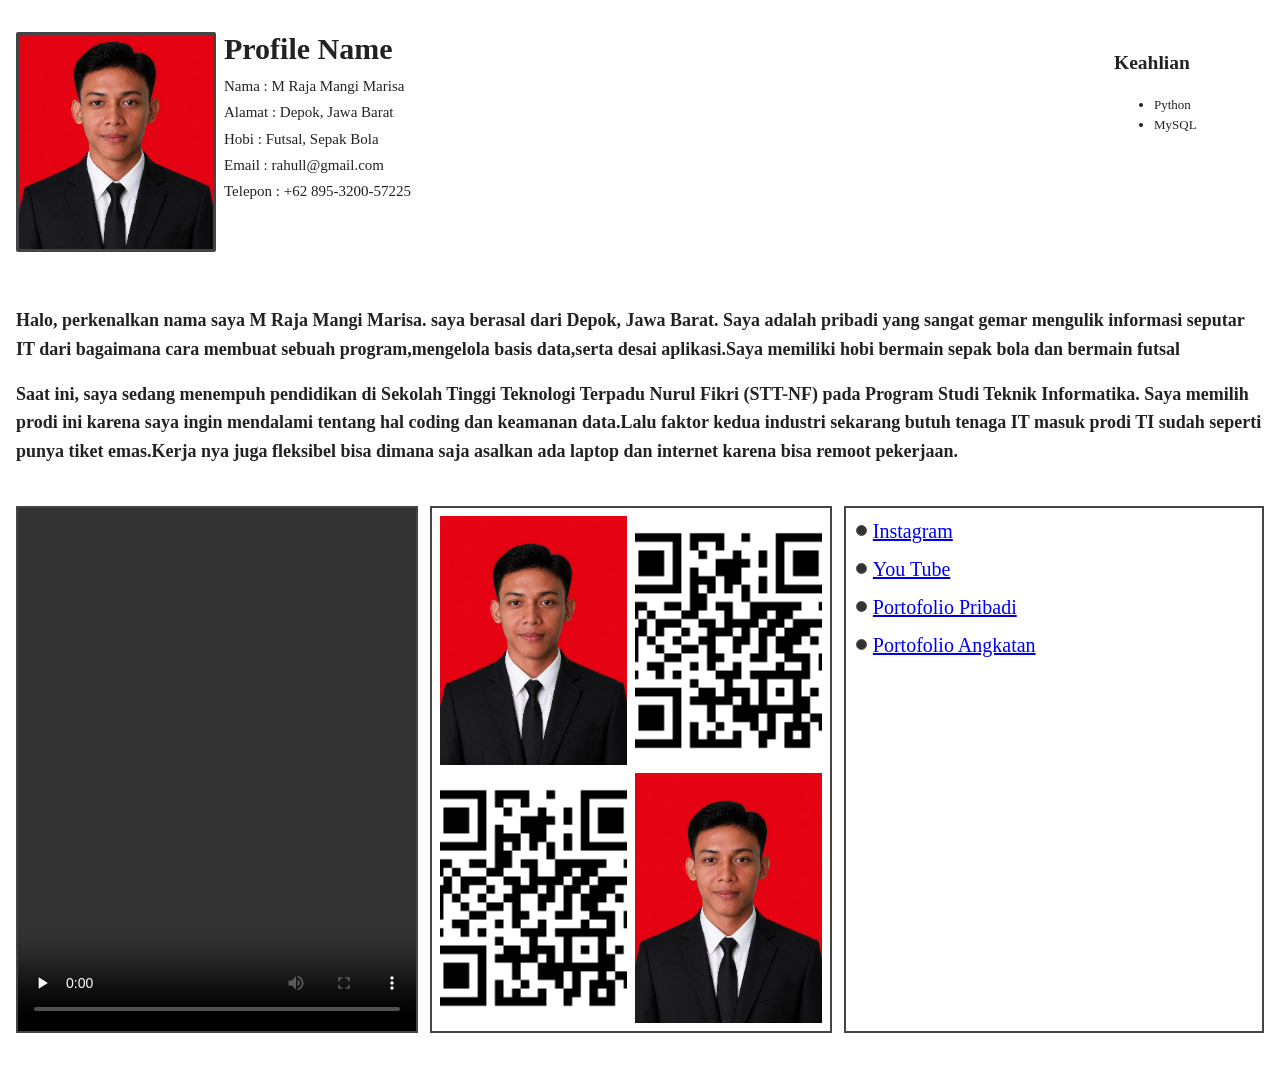
<file: praktikum3_Layout/index.html>
<!doctype html>
<html lang="en">
  <head>
    <meta charset="UTF-8" />
    <meta name="viewport" content="width=device-width, initial-scale=1.0" />
    <title>Profile</title>
    <style>
      * {
        box-sizing: border-box;
      }
      body {
        margin: 0;
        padding: 32px 16px;
        background: #fff;
        color: #222;
        font-size: 13px;
        line-height: 1.55;
      }
      .page-header {
        display: grid;
        grid-template-columns: 190px 1fr 150px;
        gap: 18px;
        align-items: start;
      }
      .photo {
        margin: 0;
        width: 200px;
        height: 220px;
        border: 3px solid #444;
        border-radius: 2px;
        overflow: hidden;
        background: #fff;
      }
      .photo img {
        display: block;
        width: 100%;
        height: 100%;
        object-fit: cover;
      }

      .identity h1 {
        margin: 0 0 8px;
        font-size: 30px;
        line-height: 1.1;
        font-weight: 700;
      }
      .identity address {
        font-style: normal;
        font-size: 15px;
        line-height: 1.75;
        margin-bottom: 8px;
      }
      .identity dl {
        display: grid;
        grid-template-columns: 62px 1fr;
        margin: 0;
        font-size: 11.5px;
        line-height: 1.75;
      }
      .identity dt {
        font-weight: 700;
      }
      .identity dd {
        margin: 0;
      }
      .categories {
        text-align: right;
        font-size: 11.5px;
        line-height: 1.5;
      }
      .categories h2 {
        margin: 0 0 4px;
        font-size: 11.5px;
        font-weight: 400;
      }
      .categories ul {
        list-style: none;
        margin: 0;
        padding: 0;
      }
      .about {
        margin: 54px 0 0;
      }
      .about p {
        margin: 0 0 16px;
        font-size: 18px;
        line-height: 1.6;
        font-weight: 700;
        text-align: left;
      }

      .media {
        display: grid;
        grid-template-columns: 1.1fr 1.1fr 1.15fr;
        gap: 12px;
        margin-top: 40px;
        align-items: stretch;
      }
      .video-box {
        margin: 0;
        border: 2px solid #444;
        background: #fff;
        display: flex;
        flex-direction: column;
        min-height: 135px;
      }
      .video-box video {
        width: 100%;
        height: 100%;
        min-height: 135px;
        display: block;
        background: #fff;
      }

      .gallery {
        border: 2px solid #444;
        padding: 8px;
        display: grid;
        grid-template-columns: 1fr 1fr;
        gap: 8px;
        align-content: center;
      }
      .gallery figure {
        margin: 0;
        aspect-ratio: 1 / 1;
        border: 2px solid #444;
        overflow: hidden;
      }
      .gallery img {
        display: block;
        width: 100%;
        height: 100%;
        object-fit: cover;
      }

      .attachments {
        margin: 0;
        border: 2px solid #444;
        padding: 0 10px 10px;
      }
      .attachments legend {
        font-size: 15px;
        font-weight: 700;
        padding: 0 4px;
      }
      .attachments ul {
        list-style: none;
        margin: 4px 0 0;
        padding: 0;
      }
      .attachments li {
        display: flex;
        align-items: center;
        gap: 6px;
        font-size: 20px;
        line-height: 1.9;
      }
      .attachments .ico {
        flex: none;
        width: 11px;
        height: 13px;
        border: 1.5px solid #555;
        border-radius: 1px;
        position: relative;
        background: #fff;
      }
      .attachments .ico.audio {
        border-radius: 50%;
        width: 11px;
        height: 11px;
        background: #333;
      }
      .attachments .ico.audio::after {
        display: none;
      }

      @media (max-width: 720px) {
        .page-header {
          grid-template-columns: 1fr;
        }
        .photo {
          width: 100%;
          max-width: 260px;
        }
        .categories {
          text-align: left;
        }
        .media {
          grid-template-columns: 1fr;
        }
        .gallery {
          max-width: 300px;
        }
      }
    </style>
  </head>
  <body>
    <div class="page">
      <header class="page-header">
        <figure class="photo">
          <img alt="Foto diri" src="assets/img/IMG-20260426-WA0002.jpg" />
        </figure>

        <section class="identity">
          <h1>Profile Name</h1>
          <address>
            Nama : M Raja Mangi Marisa<br />
            Alamat : Depok, Jawa Barat<br />
            Hobi : Futsal, Sepak Bola<br />
            Email : rahull@gmail.com<br />
            Telepon : +62 895-3200-57225
          </address>
        </section>

        <nav class="Keahlian">
          <h2><a>Keahlian</a></h2>
          <ul>
            <li>Python</li>
            <li>MySQL</li>
          </ul>
        </nav>
      </header>

      <article class="about">
        <p>
          Halo, perkenalkan nama saya M Raja Mangi Marisa. saya berasal dari
          Depok, Jawa Barat. Saya adalah pribadi yang sangat gemar mengulik
          informasi seputar IT dari bagaimana cara membuat sebuah
          program,mengelola basis data,serta desai aplikasi.Saya memiliki hobi
          bermain sepak bola dan bermain futsal
        </p>
        <p>
          Saat ini, saya sedang menempuh pendidikan di Sekolah Tinggi Teknologi
          Terpadu Nurul Fikri (STT-NF) pada Program Studi Teknik Informatika.
          Saya memilih prodi ini karena saya ingin mendalami tentang hal coding
          dan keamanan data.Lalu faktor kedua industri sekarang butuh tenaga IT
          masuk prodi TI sudah seperti punya tiket emas.Kerja nya juga fleksibel
          bisa dimana saja asalkan ada laptop dan internet karena bisa remoot
          pekerjaan.
        </p>
      </article>
      <footer class="media">
        <figure class="video-box">
          <video controls preload="none">
            <source src="assets/vid/video.mp4" type="video/mp4" />
          </video>
        </figure>

        <section class="gallery" aria-label="Koleksi foto">
          <img src="assets/img/IMG-20260426-WA0002.jpg" alt="Foto 01" />
          <img src="assets/img/kodeQR.png" alt="Foto 02" />
          <img src="assets/img/kodeQR.png" alt="Foto 03" />
          <img src="assets/img/IMG-20260426-WA0002.jpg" alt="Foto 04" />
        </section>

        <fieldset class="attachments">
          <ul>
            <li>
              <span class="ico audio"></span
              ><a href="https://www.instagram.com/rajamangi._/?hl=en"
                >Instagram</a
              >
            </li>
            <li>
              <span class="ico audio"></span
              ><a href="https://youtube.com/@marisaxxv?si=6KhFoap9twikdiG1"
                >You Tube</a
              >
            </li>
            <li>
              <span class="ico audio"></span
              ><a href="https://service-desk.javelin-apps.com/"
                >Portofolio Pribadi</a
              >
            </li>
            <li>
              <span class="ico audio"></span
              ><a href="https://projek-ti-pe-tik-care.vercel.app/"
                >Portofolio Angkatan</a
              >
            </li>
          </ul>
        </fieldset>
      </footer>
    </div>
  </body>
</html>
</file>
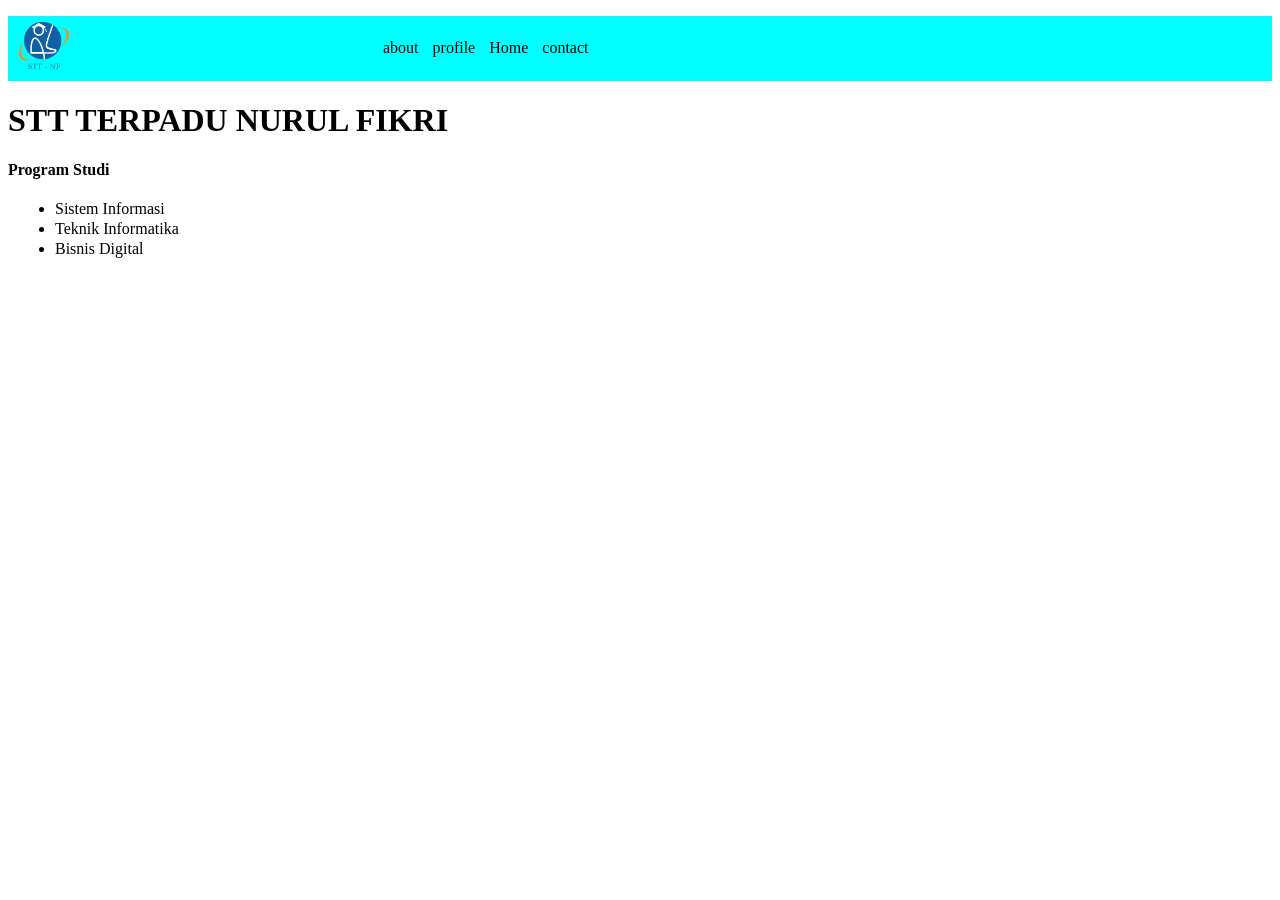
<file: praktikummandiri05/index.html>
<!DOCTYPE html>
<html lang="en">
<head>
    <meta charset="UTF-8">
    <meta name="viewport" content="width=device-width, initial-scale=1.0">
    <title>STT Terpadu Nurul Fikri</title>
    <link rel="stylesheet" href="./css/style.css">
</head>
<body>
    <header>
        <ul>
            <li><img src="./img/logo-STT-NF-1.png" alt="Logo STT Terpadu Nurul Fikri"></li>
            <li>about</li>
            <li>profile</li>
            <li>Home</li>
            <li>contact</li>
        </ul>
    </header>
    <main>
    <h1>STT TERPADU NURUL FIKRI</h1>
    <h4>Program Studi</h4>
    <ul>
        <li>Sistem Informasi</li>
        <li>Teknik Informatika</li>
        <li>Bisnis Digital</li>
    </ul>
    </main>
</body>
</html>
</file>
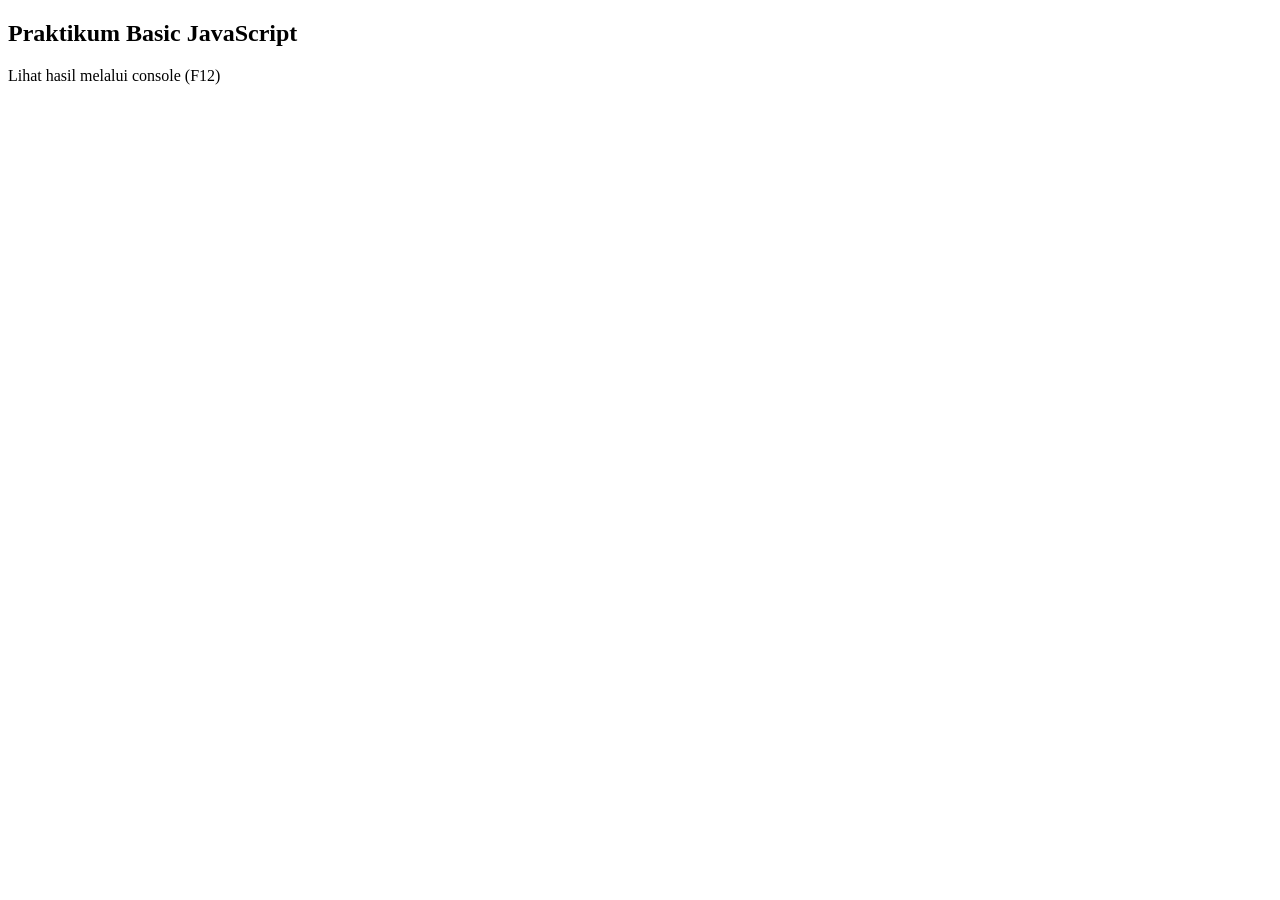
<file: praktikummandiri06/index.html>
<!doctype html>
<html lang="en">
  <head>
    <meta charset="UTF-8" />
    <meta name="viewport" content="width=device-width, initial-scale=1.0" />
    <title>Praktikum JavaScript</title>
  </head>
  <body>
    <h2>Praktikum Basic JavaScript</h2>
    <p>Lihat hasil melalui console (F12)</p>

    <script>
      const nama = "Raja";
      let umur = 18;
      let nilai = 90;
      let status = true;

      console.log(`Nama saya ${nama}`);
      console.log(`Umur saya ${umur}`);
      console.log(`Nilai saya ${nilai}`);
      console.log(`Status saya ${status}`);

      const tugas = 50;
      const uts = 50;
      const uas = 50;

      const akhir = tugas * 0.3 + uts * 0.3 + uas * 0.4;
      console.log(`Nilai akhir : ${akhir}`);
      console.log("Lulus :", akhir >= 60);

      const point = 78;
      let kategori;
      if (point >= 85) {
        kategori = "A";
      } else if (point >= 70) {
        kategori = "B";
      } else if (point >= 60) {
        kategori = "C";
      } else {
        kategori = "D";
      }

      console.log(`Nilai Akhir ${point}`);
      console.log(`Dengan Kategori ${kategori}`);

      function hitungDiskon(harga, persen) {
        return harga - (harga * persen) / 100;
      }

      for (let i = 1; i <= 3; i++) {
        const harga = i * 10000;
        const bayar = hitungDiskon(harga, 10);
        console.log(`Barang ${i} harga ${harga} Bayar ${bayar}`);
      }
    </script>
  </body>
</html>
</file>
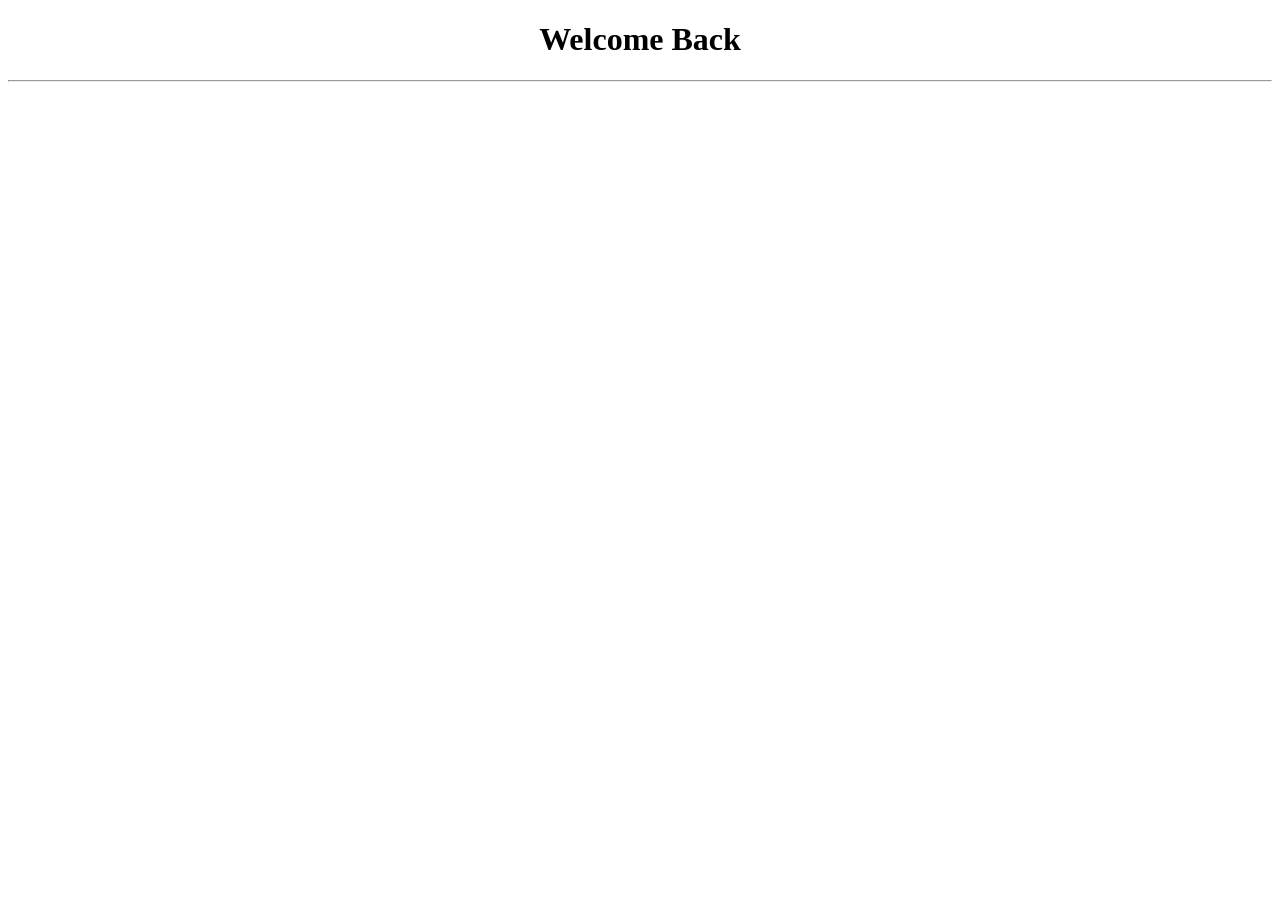
<file: home.html>
<!DOCTYPE html>
<html lang="en">
<head>
  <meta charset="UTF-8">
  <meta name="viewport" content="width=device-width, initial-scale=1.0">
  <title>Document</title>
</head>
<body>
  <h1 align="center">Welcome Back</h1>
  <hr>
</body>
</html>
</file>
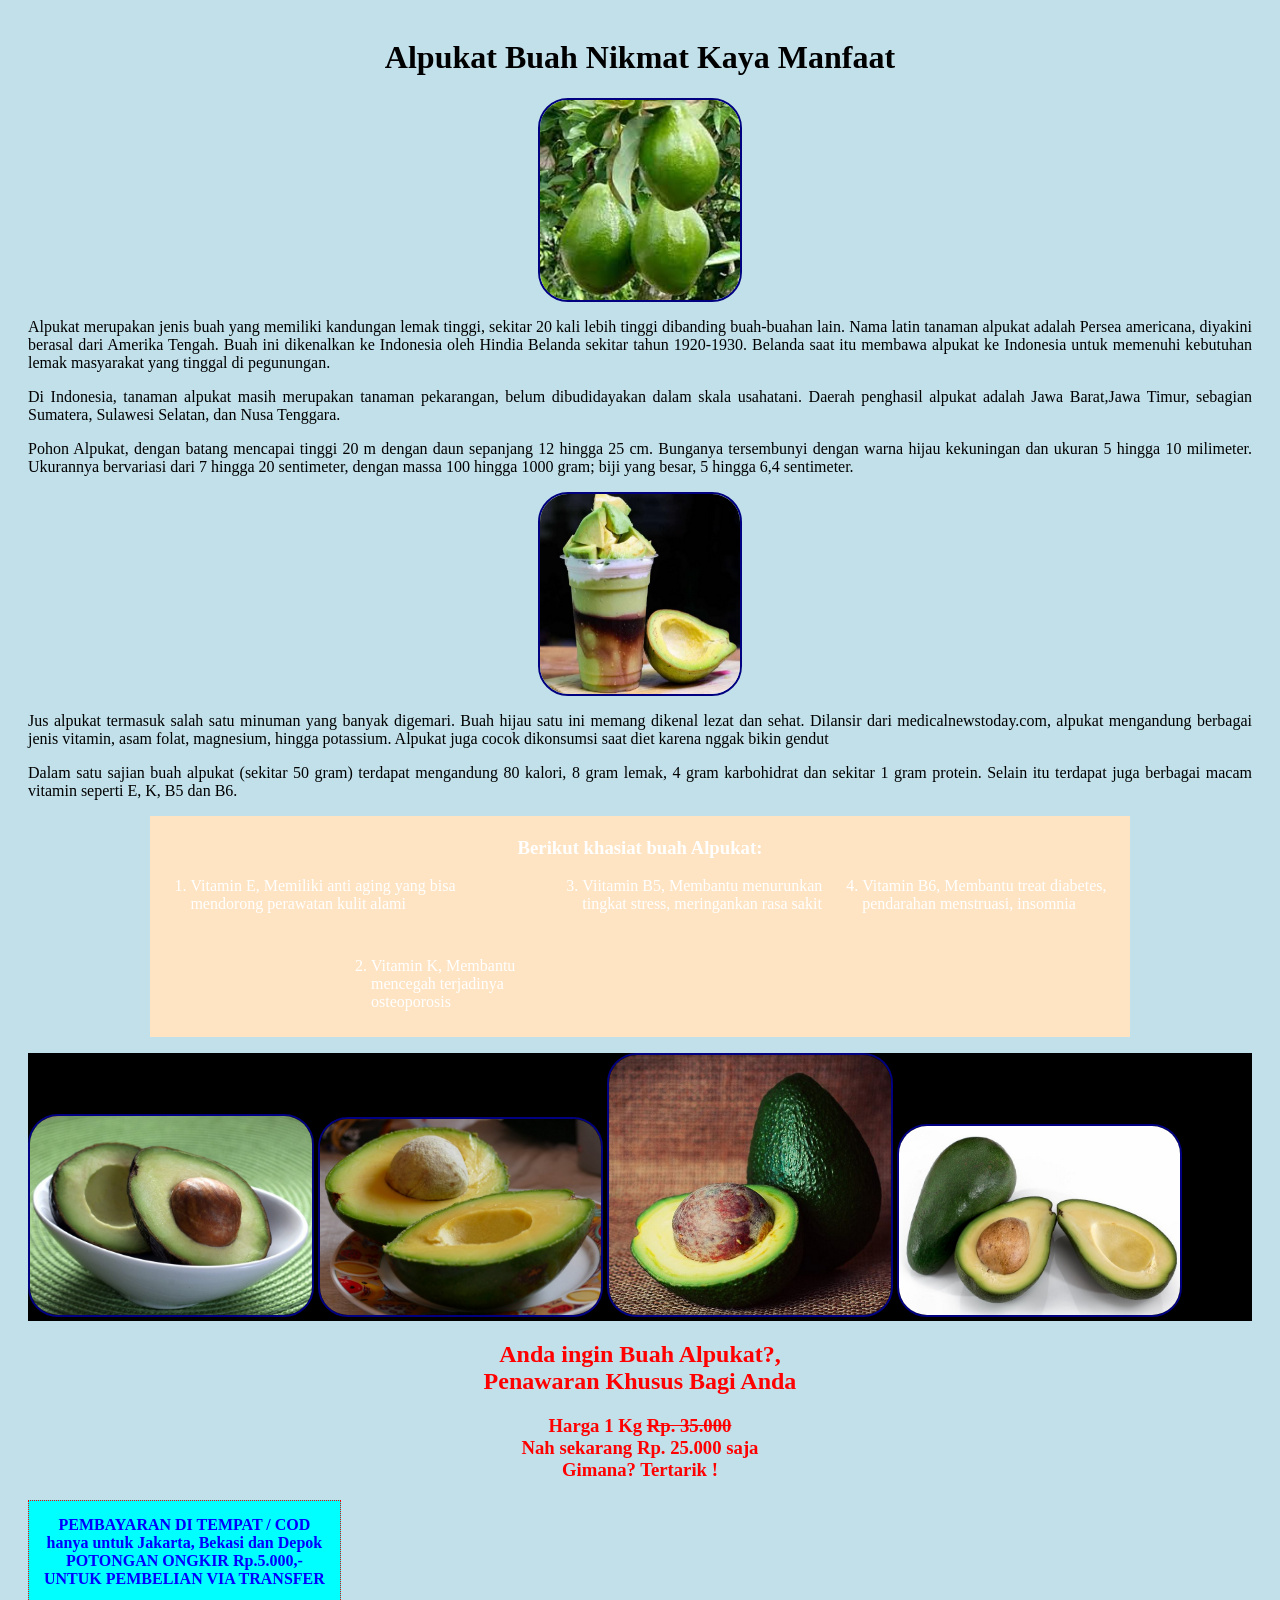
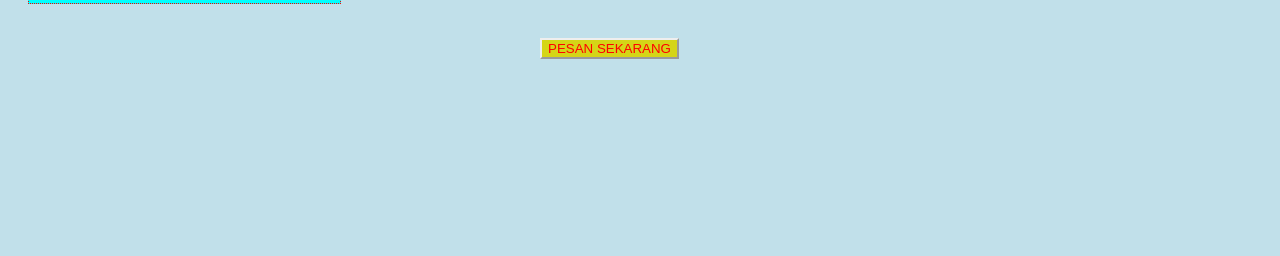
<file: praktikum-main/alpukat.html>
<!DOCTYPE html>
<html lang="ID">
    <head>
        <title>Alpukat</title>
        <meta name="description" content="khasiat alpukat">
<link rel="stylesheet" href="./style/alpukat.css">
    </head>
    <body>
        <h1>Alpukat Buah Nikmat Kaya Manfaat</h1>
        <img class="center" src="images/alpukat.jpg" alt="buah alpukat"/>
        <p>
            Alpukat merupakan jenis buah yang memiliki kandungan lemak tinggi,
            sekitar 20 kali lebih tinggi dibanding buah-buahan lain. 
            Nama latin tanaman alpukat adalah Persea americana, diyakini berasal dari Amerika Tengah.
            Buah ini dikenalkan ke Indonesia oleh Hindia Belanda sekitar tahun 1920-1930.
            Belanda saat itu membawa alpukat ke Indonesia untuk memenuhi kebutuhan lemak masyarakat yang tinggal di pegunungan.
        </p>
        <p>
            Di Indonesia, tanaman alpukat masih merupakan tanaman pekarangan, belum
dibudidayakan dalam skala usahatani. 
Daerah penghasil alpukat adalah Jawa Barat,Jawa Timur, sebagian Sumatera, Sulawesi Selatan, dan Nusa Tenggara.
        </p>
        <p>
            Pohon Alpukat, dengan batang mencapai tinggi 20 m dengan daun sepanjang 12 hingga 25 cm. 
            Bunganya tersembunyi dengan warna hijau kekuningan dan ukuran 5 hingga 10 milimeter. 
            Ukurannya bervariasi dari 7 hingga 20 sentimeter, dengan massa 100 hingga 1000 gram; biji yang besar, 5 hingga 6,4 sentimeter. 
        </p>
        <img class="center" src="images/jusalpukat.png" alt="jus alpukat"/>
        <p>
    
            Jus alpukat termasuk salah satu minuman yang banyak digemari. 
            Buah hijau satu ini memang dikenal lezat dan sehat. 
            Dilansir dari medicalnewstoday.com, alpukat mengandung berbagai jenis vitamin, asam folat, magnesium, hingga potassium.
            Alpukat juga cocok dikonsumsi saat diet karena nggak bikin gendut
        </p>
        <p>
            Dalam satu sajian buah alpukat (sekitar 50 gram) terdapat mengandung 80 kalori,
            8 gram lemak, 4 gram karbohidrat dan sekitar 1 gram protein.
            Selain itu terdapat juga berbagai macam vitamin seperti E, K, B5 dan B6.</p>
        <p>
            <div class="khasiat">
            <h3>Berikut khasiat buah Alpukat:</h3>
            <ol>
                <li class="vit1">Vitamin E, Memiliki anti aging yang bisa mendorong perawatan kulit alami</li>
                <li class="vit2">Vitamin K, Membantu mencegah terjadinya osteoporosis</li>
                <li class="vit3">Viitamin B5, Membantu menurunkan tingkat stress, meringankan rasa sakit</li>
                <li class="vit4">Vitamin B6, Membantu treat diabetes, pendarahan menstruasi, insomnia</li>
            </ol>
            </div>
        </p>


        <div class="foto">

<img src="images/alpukat_miki.png" alt="alpukat miki"/>
<img src="images/alpukat_mentega.png" alt="alpukat mentega"/>
<img src="images/alpukat_kendil.png" alt="alpukat kendil"/>
<img src="images/alpukat_aligator.png" alt="alpukat alpukat_aligator"/>

        </div>
        <div class="promo">
            <h2>Anda ingin Buah Alpukat?, <br/>Penawaran Khusus Bagi Anda </h2>
            <h3>
                Harga 1 Kg 
                <del>Rp. 35.000</del> <br/>Nah sekarang <strong>Rp. 25.000</strong> saja
                <br/>
                Gimana? Tertarik !
            </h3>
        </div>
       <div class="cod">
        <p>
            PEMBAYARAN DI TEMPAT / COD <br/>hanya untuk Jakarta, Bekasi dan Depok
            <br/>POTONGAN ONGKIR Rp.5.000,- <br/>UNTUK PEMBELIAN VIA TRANSFER 
       </div>
       <br/>
       <div class="center">
            <button id="tombol">PESAN SEKARANG</button>
       </div>
     
      
    </body>
</html>
</file>
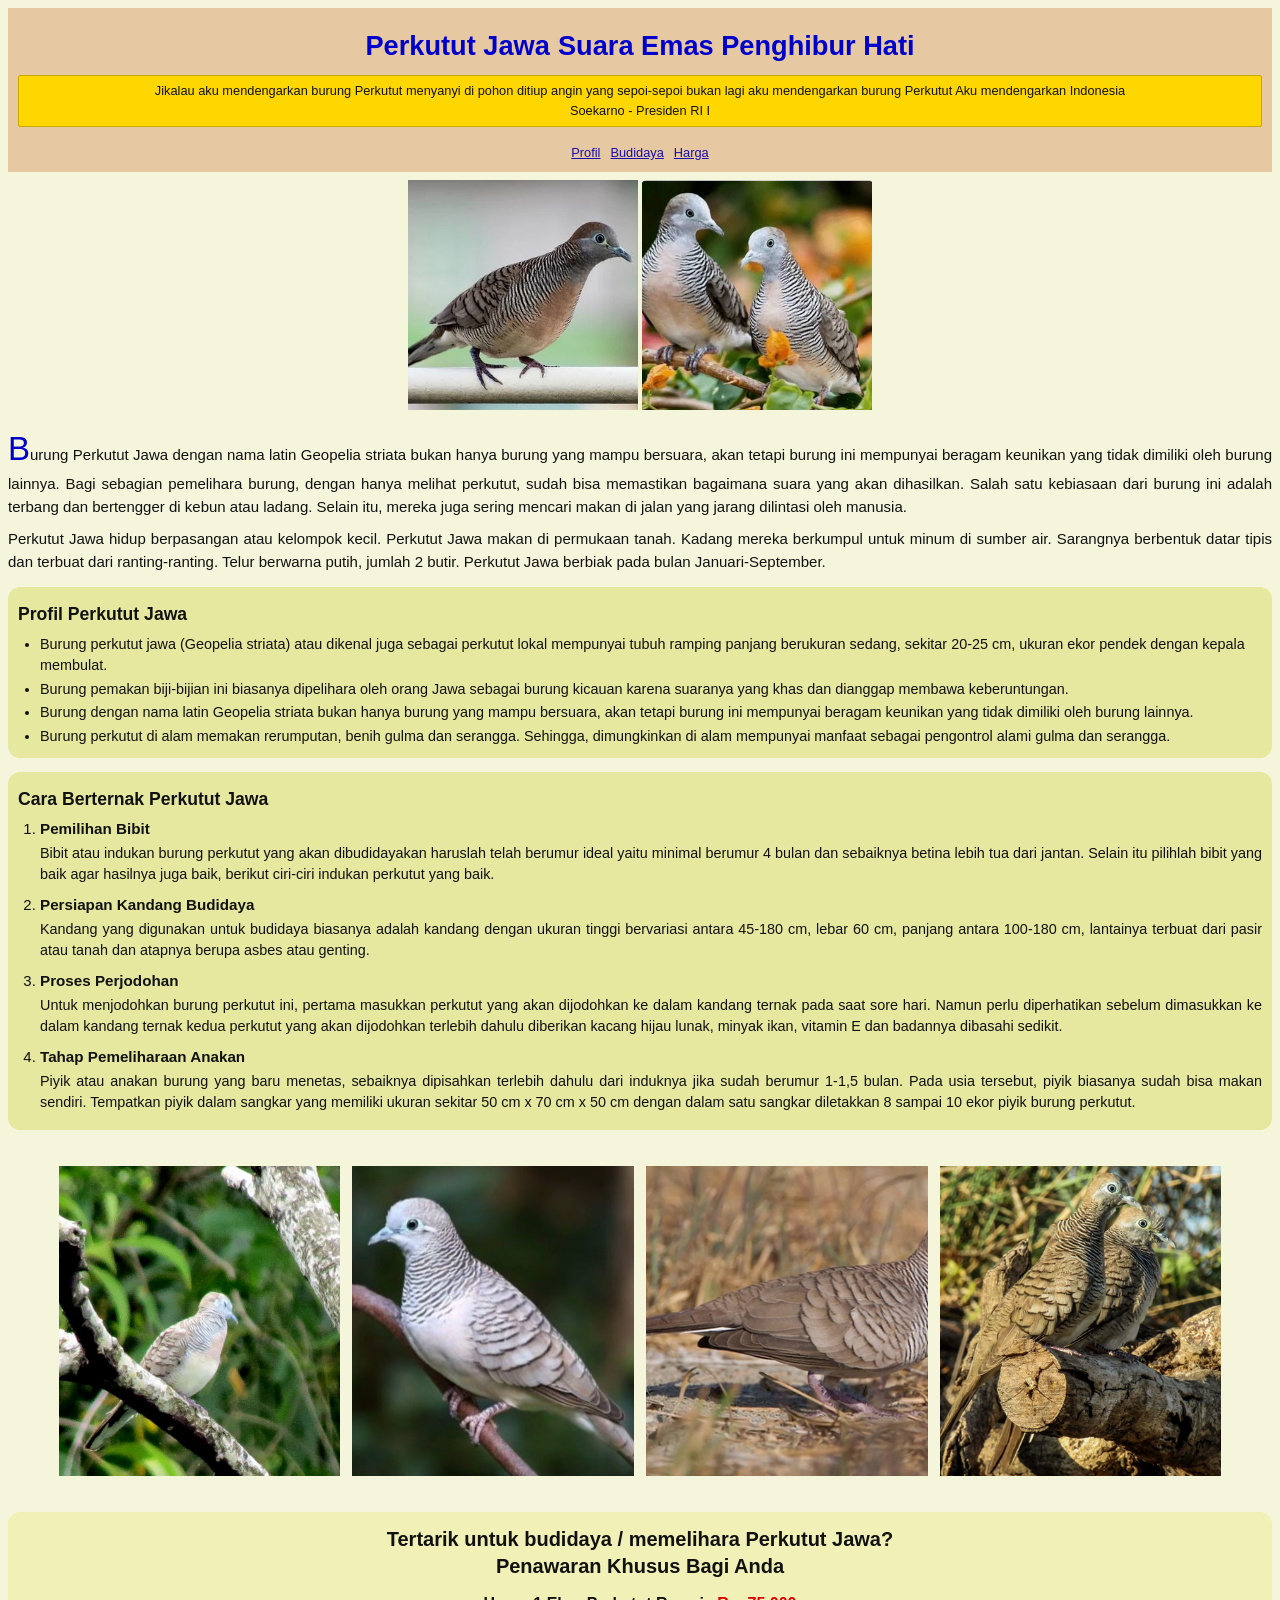
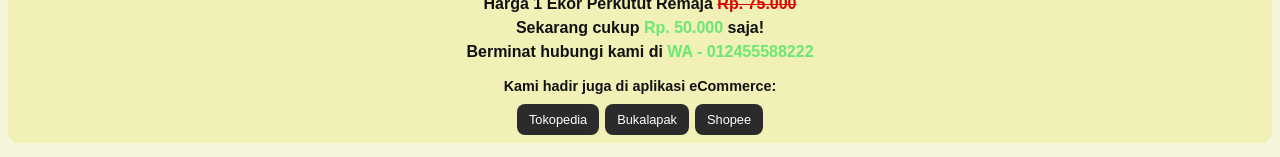
<file: praktikum-main/burung.html>
<!DOCTYPE html>
<html lang="id">
<head>
    <meta charset="UTF-8">
    <meta name="viewport" content="width=device-width, initial-scale=1.0">
    <title>Burung Perkutut Jawa</title>
    <meta name="description" content="Budidaya Perkutut Jawa">
    <link rel="stylesheet" href="./style/burung.css">
</head>
<body>

<header id="header">
    <h1>Perkutut Jawa<br><span>Suara Emas Penghibur Hati</span></h1>
    <blockquote>
        Jikalau aku mendengarkan burung Perkutut
        menyanyi di pohon ditiup angin yang sepoi-sepoi
        bukan lagi aku mendengarkan burung Perkutut
        Aku mendengarkan Indonesia <br>
        <span id="soekarno">Soekarno - Presiden RI I</span>
    </blockquote>
</header>

<nav>
    <ul>
        <li><a href="#profil">Profil</a></li>
        <li><a href="#beternak">Budidaya</a></li>
        <li><a href="#harga">Harga</a></li>
    </ul>
</nav>

<main>

    <section class="gambar">
        <img src="images/burung2.png" alt="Burung Perkutut Jawa">
        <img src="images/burung1.png" alt="Burung Suara Emas">
    </section>

    <section class="isi">
         <p>
            Burung <span class="jawa">Perkutut Jawa</span> dengan nama latin <i>Geopelia striata</i> bukan hanya burung yang mampu bersuara,
            akan tetapi burung ini mempunyai beragam keunikan yang tidak dimiliki oleh burung lainnya. Bagi sebagian pemelihara burung, dengan hanya melihat perkutut, sudah bisa memastikan bagaimana suara yang akan dihasilkan.
            Salah satu kebiasaan dari burung ini adalah terbang dan bertengger di kebun atau ladang. Selain itu, mereka juga sering mencari makan di jalan yang jarang dilintasi oleh manusia.
        </p>
        <p>
            Perkutut Jawa hidup berpasangan atau kelompok kecil. Perkutut Jawa makan di permukaan tanah. Kadang mereka berkumpul untuk minum di sumber air.
            Sarangnya berbentuk datar tipis dan terbuat dari ranting-ranting.
            Telur berwarna putih, jumlah 2 butir. Perkutut Jawa berbiak pada bulan Januari-September.
        </p>
    </section>
    <section id="profil" class="kartu">
        <h3>Profil Perkutut Jawa</h3>
        <ul>
            <li>Burung perkutut jawa (Geopelia striata) atau dikenal juga sebagai perkutut lokal mempunyai tubuh ramping panjang berukuran sedang, sekitar 20-25 cm, ukuran ekor pendek dengan kepala membulat.</li>
            <li>Burung pemakan biji-bijian ini biasanya dipelihara oleh orang Jawa sebagai burung kicauan karena suaranya yang khas dan dianggap membawa keberuntungan.</li>
            <li>Burung dengan nama latin Geopelia striata bukan hanya burung yang mampu bersuara, akan tetapi burung ini mempunyai beragam keunikan yang tidak dimiliki oleh burung lainnya.</li>
            <li>Burung perkutut di alam memakan rerumputan, benih gulma dan serangga. Sehingga, dimungkinkan di alam mempunyai manfaat sebagai pengontrol alami gulma dan serangga.</li>
        </ul>
    </section>

    <section id="beternak" class="kartu">
        <h3>Cara Berternak Perkutut Jawa</h3>
        <ol>
            <li>
                <h4>Pemilihan Bibit</h4>
                <p>Bibit atau indukan burung perkutut yang akan dibudidayakan haruslah telah berumur ideal yaitu minimal berumur 4 bulan dan sebaiknya betina lebih tua dari jantan. Selain itu pilihlah bibit yang baik agar hasilnya juga baik, berikut ciri-ciri indukan perkutut yang baik.</p>
            </li>
            <li>
                <h4>Persiapan Kandang Budidaya</h4>
                <p>Kandang yang digunakan untuk budidaya biasanya adalah kandang dengan ukuran tinggi bervariasi antara 45-180 cm, lebar 60 cm, panjang antara 100-180 cm, lantainya terbuat dari pasir atau tanah dan atapnya berupa asbes atau genting.</p>
            </li>
            <li>
                <h4>Proses Perjodohan</h4>
                <p>Untuk menjodohkan burung perkutut ini, pertama masukkan perkutut yang akan dijodohkan ke dalam kandang ternak pada saat sore hari. Namun perlu diperhatikan sebelum dimasukkan ke dalam kandang ternak kedua perkutut yang akan dijodohkan terlebih dahulu diberikan kacang hijau lunak, minyak ikan, vitamin E dan badannya dibasahi sedikit.</p>
            </li>
            <li>
                <h4>Tahap Pemeliharaan Anakan</h4>
                <p>Piyik atau anakan burung yang baru menetas, sebaiknya dipisahkan terlebih dahulu dari induknya jika sudah berumur 1-1,5 bulan. Pada usia tersebut, piyik biasanya sudah bisa makan sendiri. Tempatkan piyik dalam sangkar yang memiliki ukuran sekitar 50 cm x 70 cm x 50 cm dengan dalam satu sangkar diletakkan 8 sampai 10 ekor piyik burung perkutut.</p>
            </li>
        </ol>
    </section>

    <section class="koleksi">
        <img src="images/burung4.png" alt="Koleksi perkutut 1">
        <img src="images/burung3.png" alt="Koleksi perkutut 2">
        <img src="images/burung5.png" alt="Koleksi perkutut 3">
        <img src="images/burung6.png" alt="Koleksi perkutut 4">
    </section>

    <section id="harga" class="promo">
        <h2>Tertarik untuk budidaya / memelihara Perkutut Jawa?<br>Penawaran Khusus Bagi Anda</h2>
        <h3>
            Harga 1 Ekor Perkutut Remaja <del>Rp. 75.000</del><br>
            Sekarang cukup <strong>Rp. 50.000</strong> saja!
        </h3>
        <p class="hubungi">Berminat hubungi kami di <span id="Wa">WA - 012455588222</span></p>

        <h4>Kami hadir juga di aplikasi eCommerce:</h4>
        <ol class="toko">
            <li><a href="https://www.tokopedia.com" target="_blank" rel="noopener">Tokopedia</a></li>
            <li><a href="https://www.bukalapak.com" target="_blank" rel="noopener">Bukalapak</a></li>
            <li><a href="https://shopee.co.id" target="_blank" rel="noopener">Shopee</a></li>
        </ol>
    </section>

</main>

<footer>&copy; Perkutut Jawa &mdash; Suara Emas Penghibur Hati</footer>

</body>
</html>
</file>
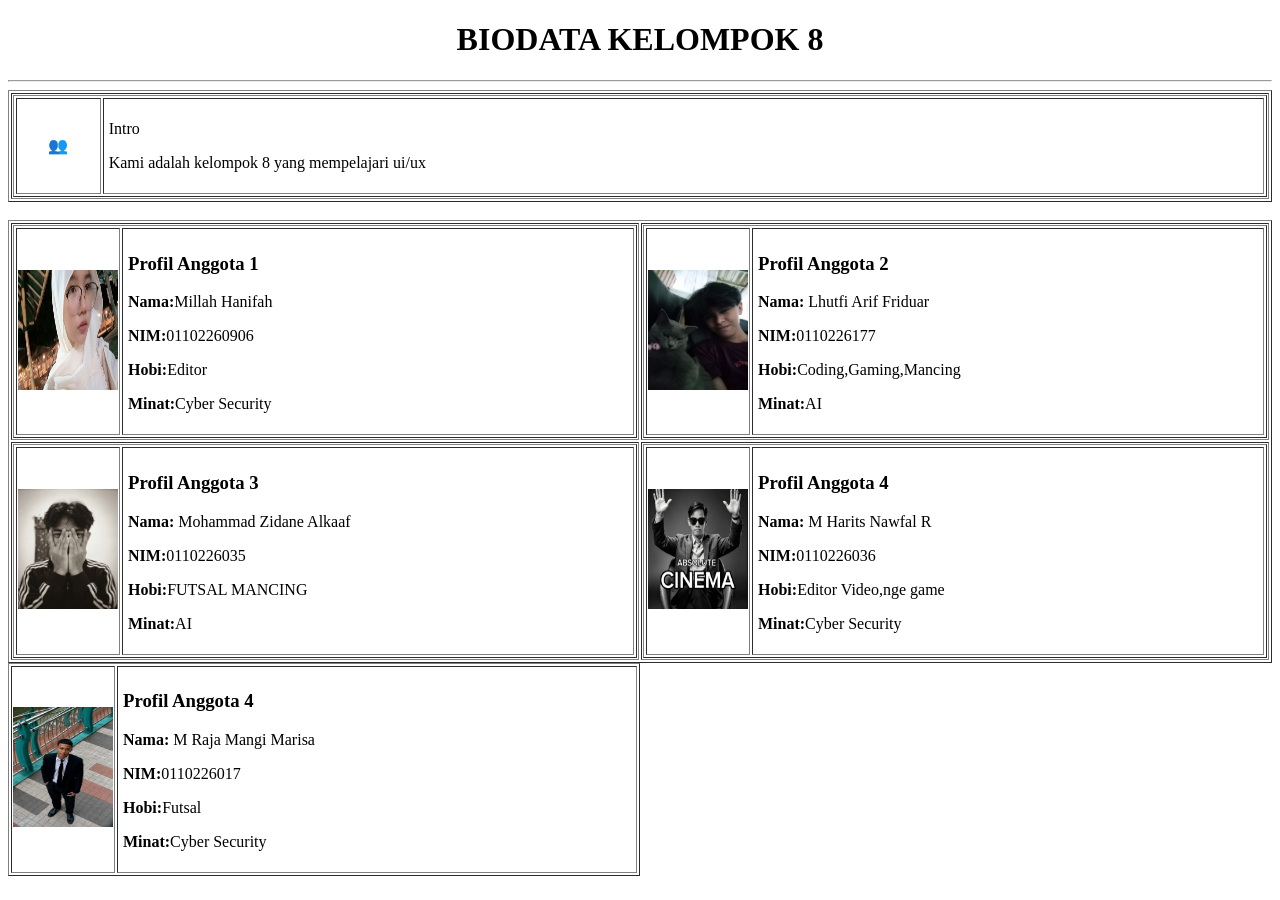
<file: praktikum1/Tugas2.html>
<!doctype html>
<html lang="id">
  <head>
    <meta charset="UTF-8" />
    <meta name="viewport" content="width=device-width, initial-scale=1.0" />
    <title>Biodata Kelompok 8</title>
  </head>
  <body>
    <h1 align="center">BIODATA KELOMPOK 8</h1>
    <hr />
    <table border="1" width="100%">
      <tr>
        <td>
          <table border="1" width="100%">
            <tr>
              <td style="text-align: center;">👥</td>
              <td style="padding: 5px;">
                <p>Intro</p>
                <p>Kami adalah kelompok 8 yang mempelajari ui/ux</p>
              </td>
            </tr>
          </table>
        </td>
      </tr>
    </table>
    <br />
    <table border="1" width="100%" align="center">
      <tr>
        <td width="50%">
          <table border="1" width="100%">
            <tr>
              <td width="100" align="center">
                <img
                  src="./assets/WhatsApp Image 2026-10-07 at 19.13.04.jpeg"
                  alt="Hani"
                  width="100"
                  height="120"
                />
              </td>
              <td style="padding: 5px;">
                <h3>Profil Anggota 1</h3>
                <p><b>Nama:</b>Millah Hanifah</p>
                <p><b>NIM:</b>01102260906</p>
                <p><b>Hobi:</b>Editor</p>
                <p><b>Minat:</b>Cyber Security</p>
              </td>
            </tr>
          </table>
        </td>

        <td width="50%">
          <table border="1" width="100%">
            <tr>
              <td width="100" align="center">
                <img
                  src="./assets/lutfi.jpg"
                  alt="Lutfi"
                  width="100"
                  height="120"
                />
              </td>
              <td style="padding: 5px;">
                <h3>Profil Anggota 2</h3>
                <p><b>Nama:</b> Lhutfi Arif Friduar</p>
                <p><b>NIM:</b>0110226177</p>
                <p><b>Hobi:</b>Coding,Gaming,Mancing</p>
                <p><b>Minat:</b>AI</p>
              </td>
            </tr>
          </table>
        </td>
      </tr>

      <tr>
        <td width="50%">
          <table border="1" width="100%">
            <tr>
              <td width="100" align="center">
                <img
                  src="./assets/zidane.jpg"
                  alt="zidane"
                  width="100"
                  height="120"
                />
              </td>
              <td style="padding: 5px;">
                <h3>Profil Anggota 3</h3>
                <p><b>Nama:</b> Mohammad Zidane Alkaaf</p>
                <p><b>NIM:</b>0110226035</p>
                <p><b>Hobi:</b>FUTSAL MANCING</p>
                <p><b>Minat:</b>AI</p>
              </td>
            </tr>
          </table>
        </td>

        <td width="50%">
          <table border="1" width="100%">
            <tr>
              <td width="100" align="center">
                <img
                  src="./assets/WhatsApp Image 2026-10-07 at 19.19.06.jpeg"
                  alt="Harits"
                  width="100"
                  height="120"
                />
              </td>
              <td style="padding: 5px;">
                <h3>Profil Anggota 4</h3>
                <p><b>Nama:</b> M Harits Nawfal R</p>
                <p><b>NIM:</b>0110226036</p>
                <p><b>Hobi:</b>Editor Video,nge game</p>
                <p><b>Minat:</b>Cyber Security</p>
              </td>
            </tr>
          </table>
        </td>

        <table border="1" width="50%">
          <tr>
            <td width="100" align="center">
              <img
                src="./assets/WhatsApp Image 2026-10-07 at 19.04.25.jpeg"
                alt="Harits"
                width="100"
                height="120"
              />
            </td>
            <td style="padding: 5px;">
              <h3>Profil Anggota 4</h3>
              <p><b>Nama:</b> M Raja Mangi Marisa</p>
              <p><b>NIM:</b>0110226017</p>
              <p><b>Hobi:</b>Futsal</p>
              <p><b>Minat:</b>Cyber Security</p>
            </td>
          </tr>
        </table>
      </tr>
    </table>
  </body>
</html>
</file>
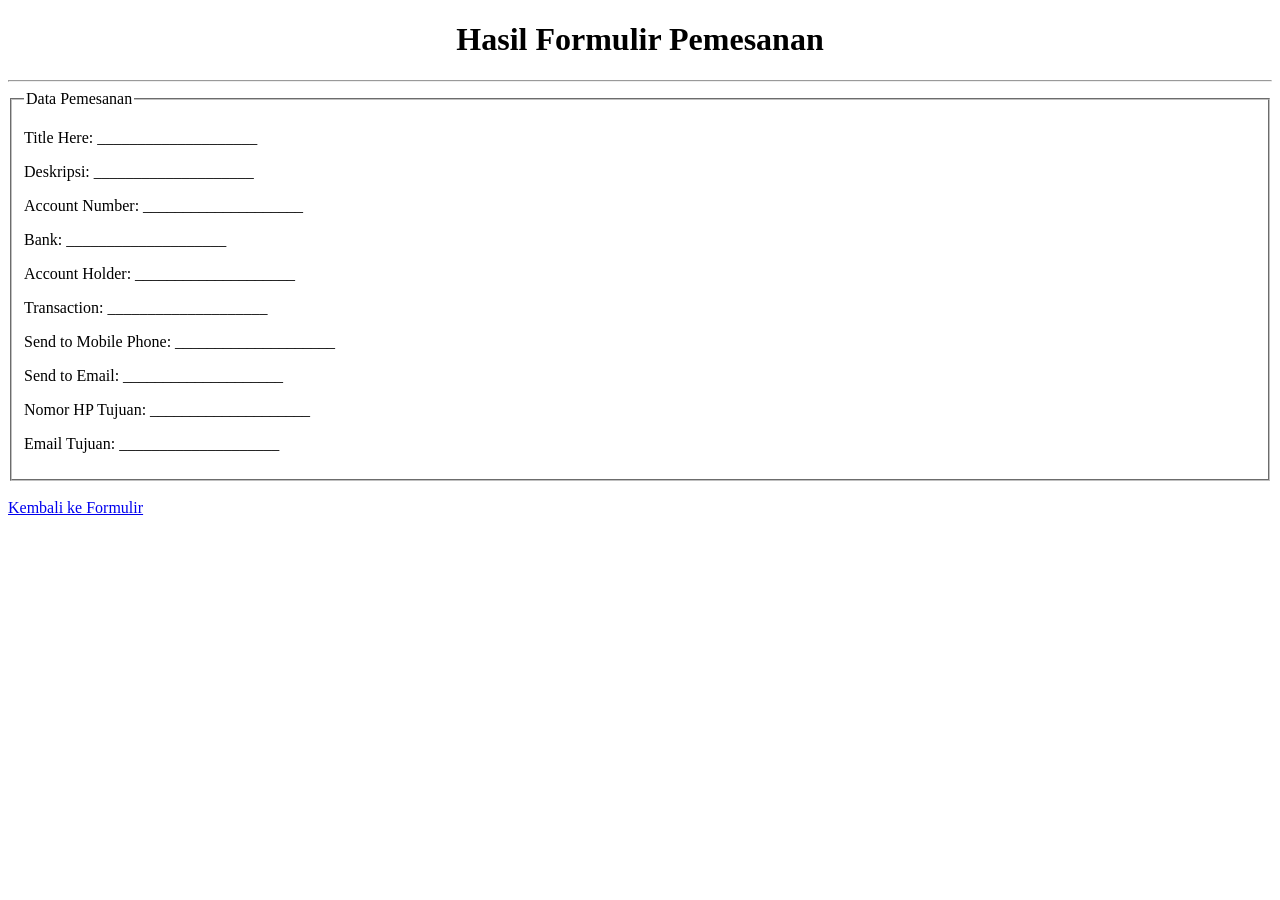
<file: praktikummandiri02/prak2_kelompok_8_desainuiux_hasilweb.html>
<!doctype html>
<html lang="id">
  <head>
    <meta charset="UTF-8" />
    <meta name="viewport" content="width=device-width, initial-scale=1.0" />
    <title>Hasil Pemesanan</title>
  </head>

  <body>
    <h1 align="center">Hasil Formulir Pemesanan</h1>

    <hr />

    <fieldset>
      <legend>Data Pemesanan</legend>

      <p>Title Here: ____________________</p>

      <p>Deskripsi: ____________________</p>

      <p>Account Number: ____________________</p>

      <p>Bank: ____________________</p>

      <p>Account Holder: ____________________</p>

      <p>Transaction: ____________________</p>

      <p>Send to Mobile Phone: ____________________</p>

      <p>Send to Email: ____________________</p>

      <p>Nomor HP Tujuan: ____________________</p>

      <p>Email Tujuan: ____________________</p>
    </fieldset>

    <br />

    <a href="prak2_kelompok_8_desainuiux_pemweb.html">Kembali ke Formulir</a>
  </body>
</html>
</file>
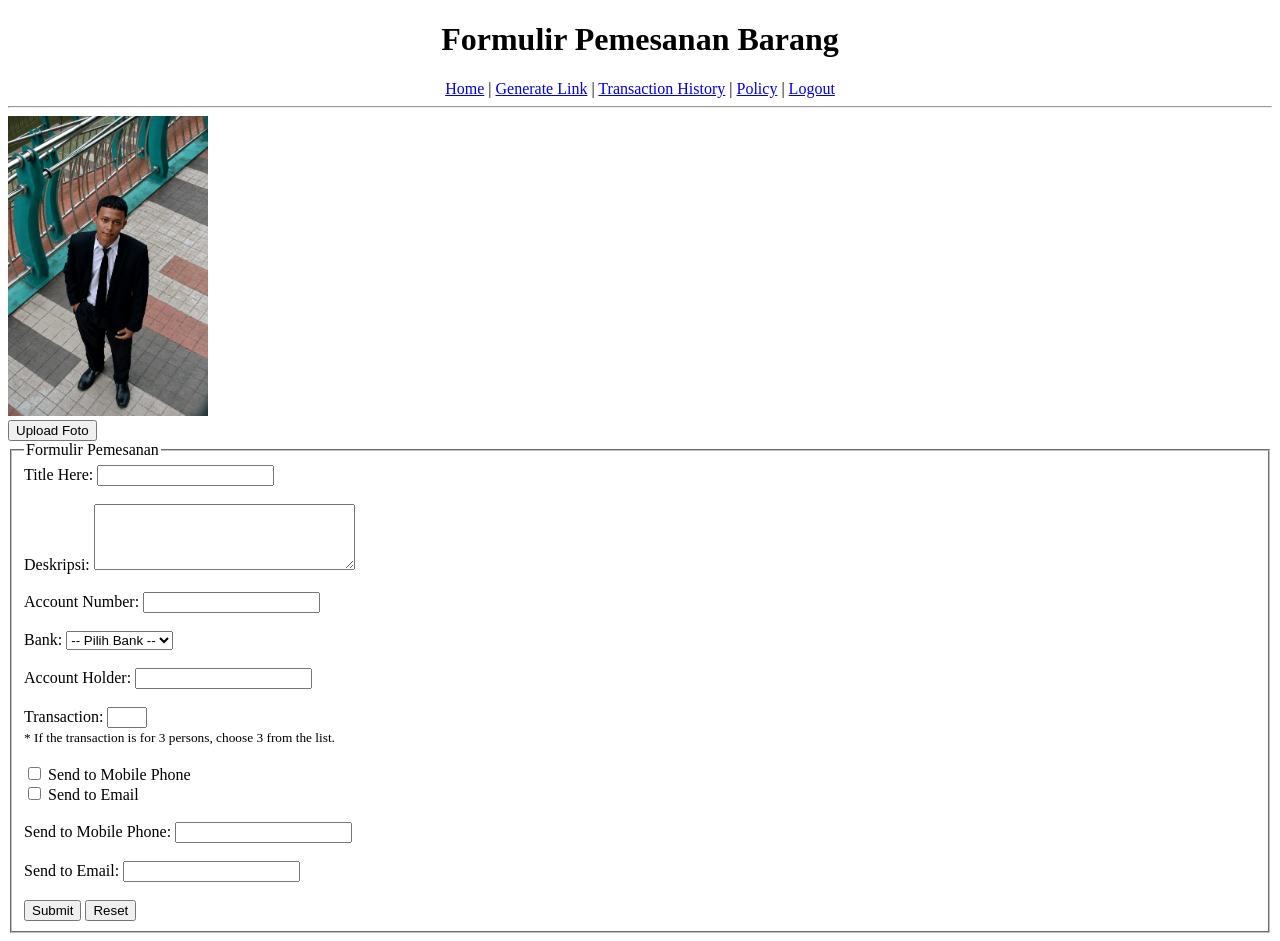
<file: praktikummandiri02/prak2_kelompok_8_desainuiux_pemweb.html>
<!doctype html>
<html lang="id">
  <head>
    <meta charset="UTF-8" />
    <meta name="viewport" content="width=device-width, initial-scale=1.0" />
    <title>Pemesanan</title>
  </head>

  <body>
    <h1 align="center">Formulir Pemesanan Barang</h1>

    <nav align="center">
      <a href="#">Home</a> | <a href="#">Generate Link</a> |
      <a href="#">Transaction History</a> | <a href="#">Policy</a> |
      <a href="#">Logout</a>
    </nav>

    <hr />

    <div class="card-wrapper">
      <div class="card">
        <div class="photo">
          <img
            src="../praktikum1/assets/WhatsApp Image 2026-10-07 at 19.04.25.jpeg"
            alt="Raja"
            width="200"
          />
          <br />
          <button type="button">Upload Foto</button>
        </div>

        <fieldset>
          <legend>Formulir Pemesanan</legend>

          <form action="prak2_kelompok_8_desainuiux_hasilweb.html" method="get">
            <label for="title">Title Here:</label>
            <input type="text" name="title" id="title" />

            <br /><br />

            <label for="deskripsi">Deskripsi:</label>
            <textarea
              name="deskripsi"
              id="deskripsi"
              rows="4"
              cols="30"
            ></textarea>

            <br /><br />

            <label for="accountNumber">Account Number:</label>
            <input type="tel" name="accountNumber" id="accountNumber" />

            <br /><br />

            <label for="bank">Bank:</label>
            <select name="bank" id="bank">
              <option value="" selected disabled>-- Pilih Bank --</option>
              <option value="BCA">BCA</option>
              <option value="BTN">BTN</option>
              <option value="Mandiri">Mandiri</option>
              <option value="BSI">BSI</option>
            </select>

            <br /><br />

            <label for="holder">Account Holder:</label>
            <input type="text" name="holder" id="holder" />

            <br /><br />

            <label for="transaction">Transaction:</label>
            <input
              type="number"
              name="transaction"
              id="transaction"
              min="1"
              max="3"
            />

            <br />

            <small>
              * If the transaction is for 3 persons, choose 3 from the list.
            </small>

            <br /><br />

            <input type="checkbox" name="mobile" id="mobile" value="Yes" />
            <label for="mobile">Send to Mobile Phone</label>

            <br />

            <input
              type="checkbox"
              name="sendEmail"
              id="sendEmail"
              value="Yes"
            />
            <label for="sendEmail">Send to Email</label>

            <br /><br />

            <label for="numberPhone">Send to Mobile Phone:</label>
            <input type="tel" name="numberPhone" id="numberPhone" />

            <br /><br />

            <label for="emailSend">Send to Email:</label>
            <input type="email" name="email" id="emailSend" />

            <br /><br />

            <button type="submit">Submit</button>
            <button type="reset">Reset</button>
          </form>
        </fieldset>
      </div>
    </div>
  </body>
</html>
</file>
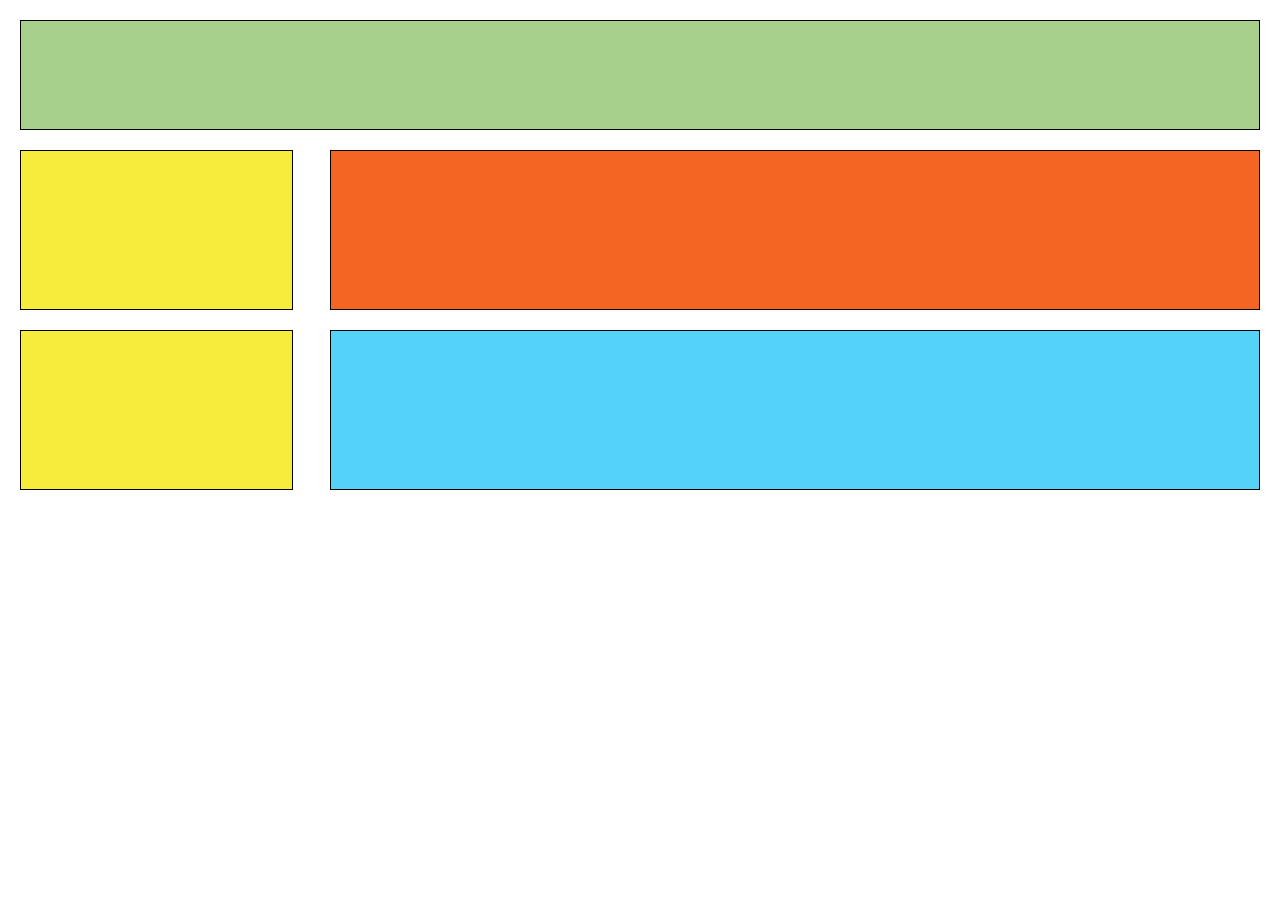
<file: praktikummandiri05/cssbox2.html>
<!doctype html>
<html lang="id">
  <head>
    <meta charset="UTF-8" />
    <meta name="viewport" content="width=device-width, initial-scale=1.0" />
    <title>CSS Box 2 - Gambar 3</title>
    <link rel="stylesheet" href="css/cssbox2.css" />
  </head>
  <body>
    <div class="header-box"></div>

    <div class="row">
      <div class="box-kuning"></div>
      <div class="box-oranye"></div>
    </div>

    <div class="row">
      <div class="box-kuning"></div>
      <div class="box-biru"></div>
    </div>
  </body>
</html>
</file>
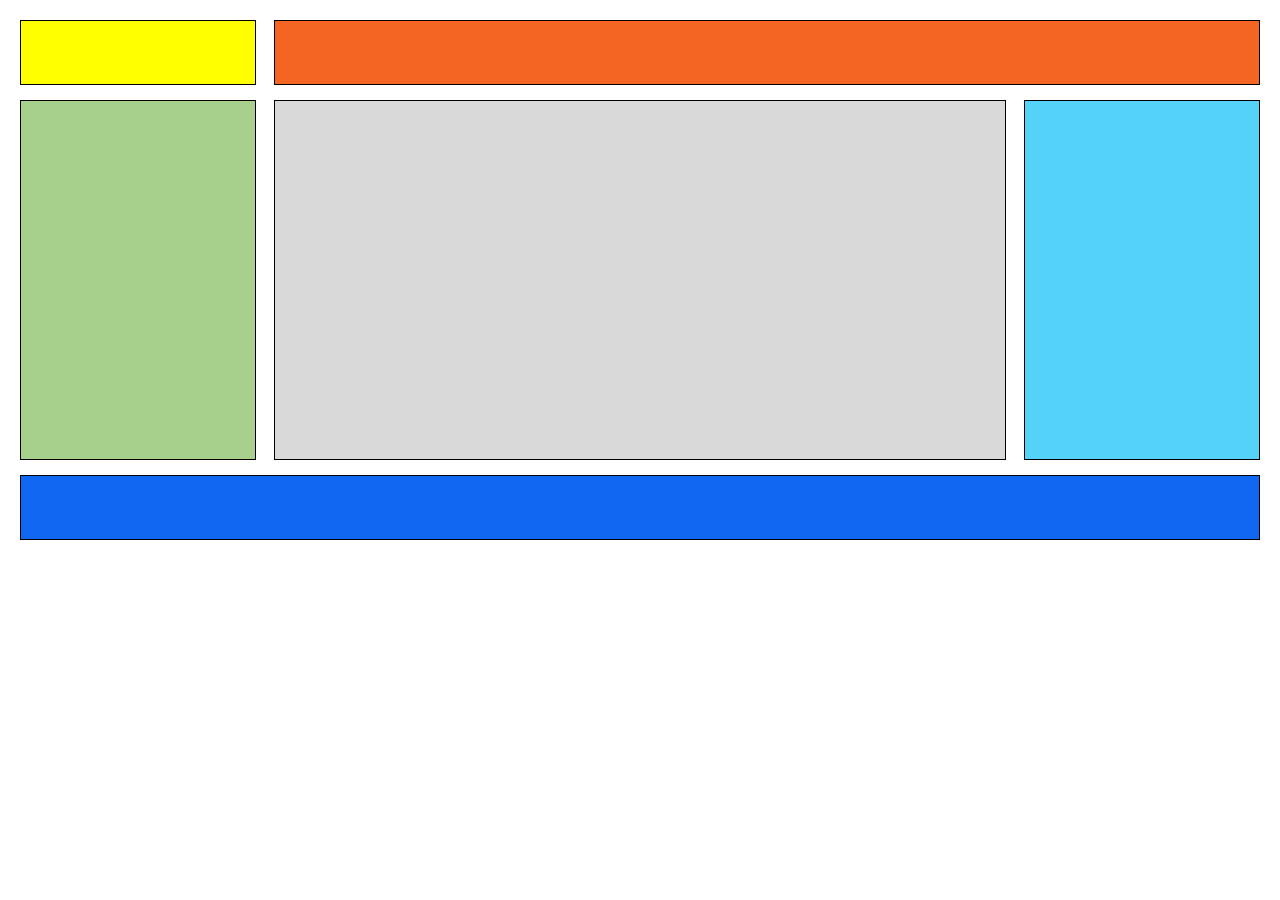
<file: praktikummandiri05/cssbox3.html>
<!doctype html>
<html lang="id">
  <head>
    <meta charset="UTF-8" />
    <meta name="viewport" content="width=device-width, initial-scale=1.0" />
    <title>CSS Box 3 - Gambar 4</title>

    <link rel="stylesheet" href="css/cssbox3.css" />
  </head>
  <body>
    <div class="row">
      <div class="atas-kuning"></div>
      <div class="atas-oranye"></div>
    </div>

    <div class="row">
      <div class="tengah-hijau"></div>
      <div class="tengah-abu"></div>
      <div class="tengah-biru-muda"></div>
    </div>

    <div class="footer-biru-tua"></div>
  </body>
</html>
</file>
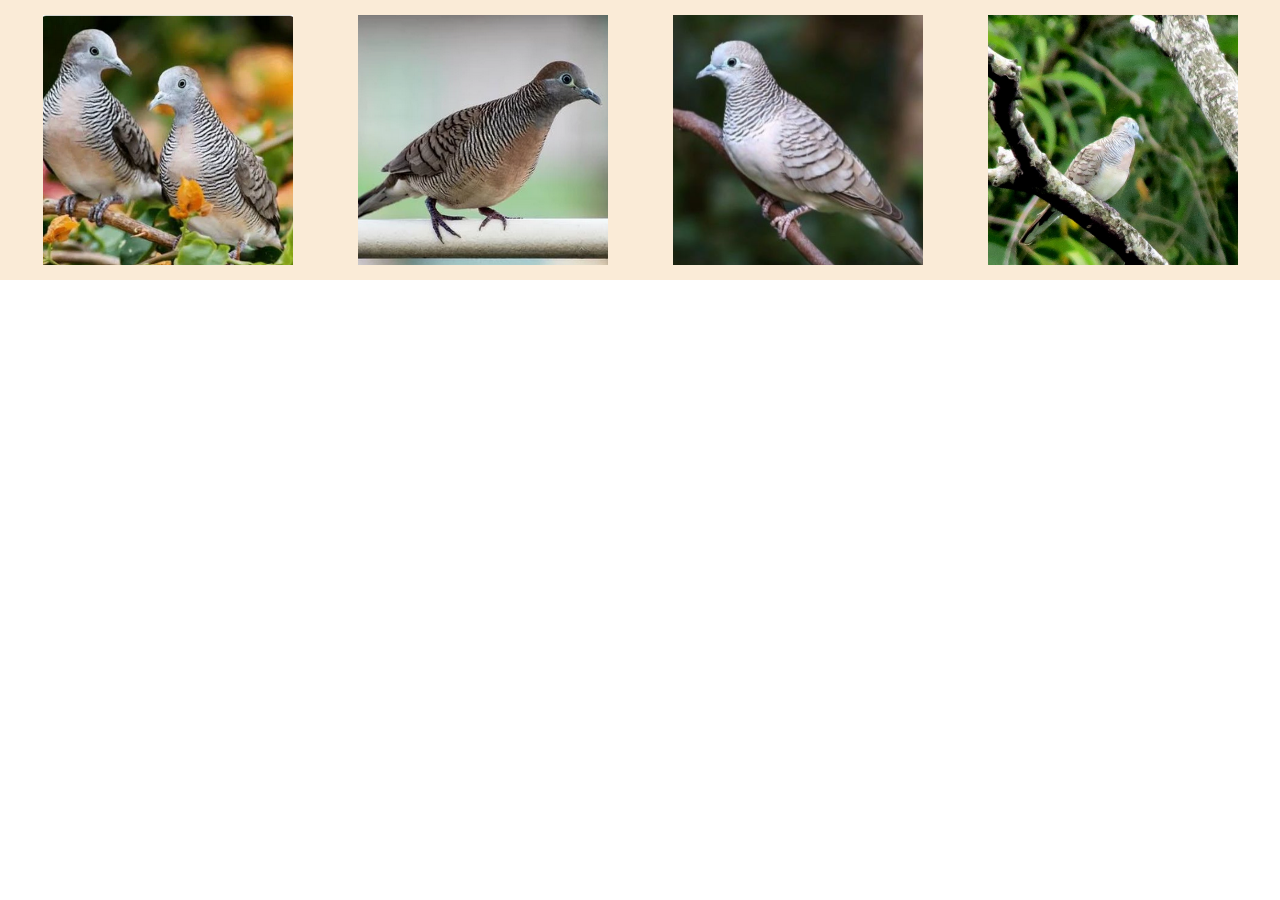
<file: praktikummandiri05/flex.html>
<!DOCTYPE html>
<html lang="en">
<head>
    <meta charset="UTF-8">
    <meta name="viewport" content="width=device-width, initial-scale=1.0">
    <title>Flex</title>
    <link rel="stylesheet" href="./css/flex.css">
</head>
<body>
    <div class="container">
        <img src="./img/burung1.png" alt="b1">
        <img src="./img/burung2.png" alt="b2">
        <img src="./img/burung3.png" alt="b3">
        <img src="./img/burung4.png" alt="b4">
    </div>
</body>
</html>
</file>
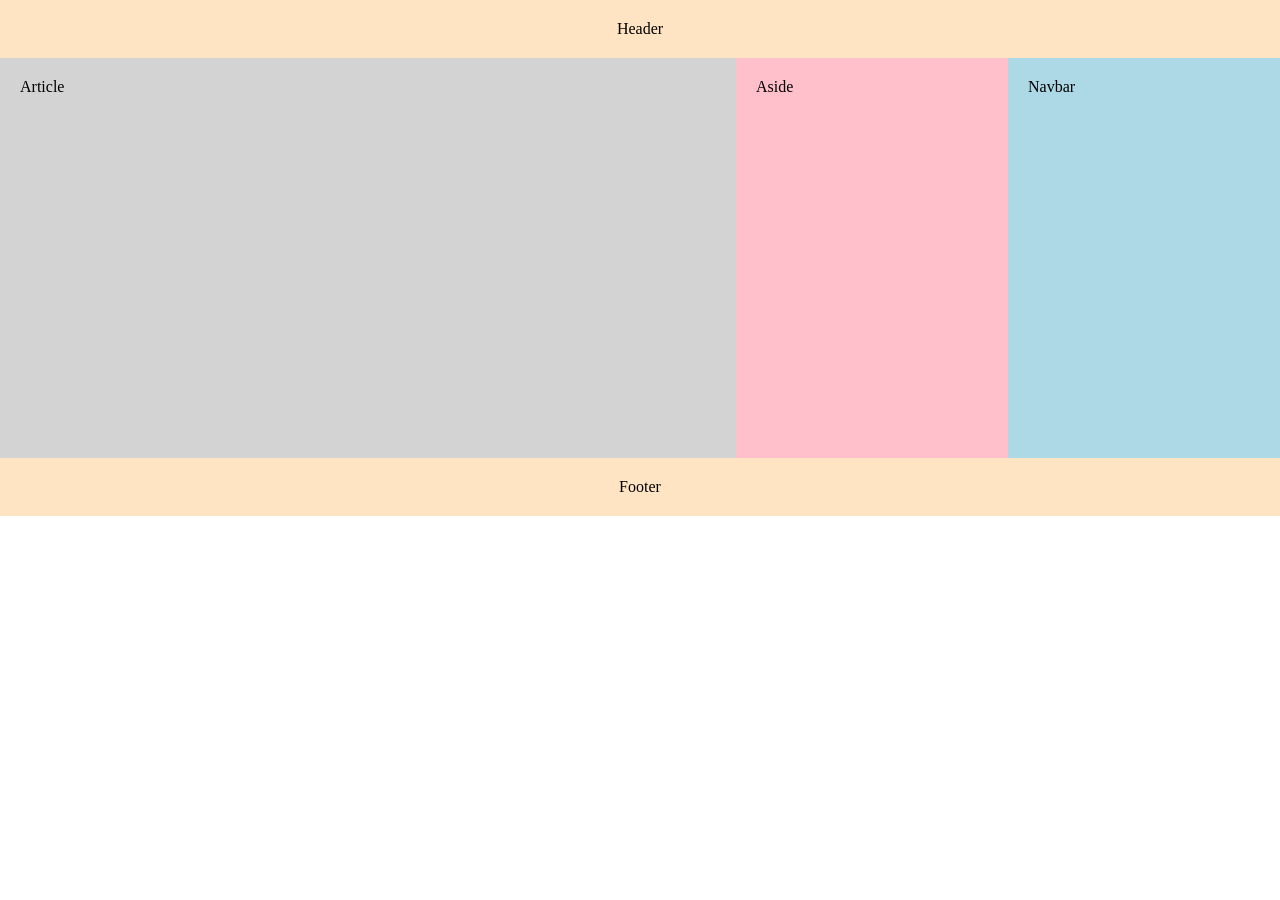
<file: praktikummandiri05/flex2.html>
<!doctype html>
<html lang="id">
  <head>
    <meta charset="UTF-8" />
    <meta name="viewport" content="width=device-width, initial-scale=1.0" />
    <title>Flexbox 2</title>
    <link rel="stylesheet" href="./css/flex2.css" />
  </head>

  <body>
    <header>
      <p>Header</p>
    </header>

    <main class="row">
      <article>
        <p>Article</p>
      </article>

      <aside>
        <p>Aside</p>
      </aside>

      <nav>
        <p>Navbar</p>
      </nav>
    </main>

    <footer>
      <p>Footer</p>
    </footer>
  </body>
</html>
</file>
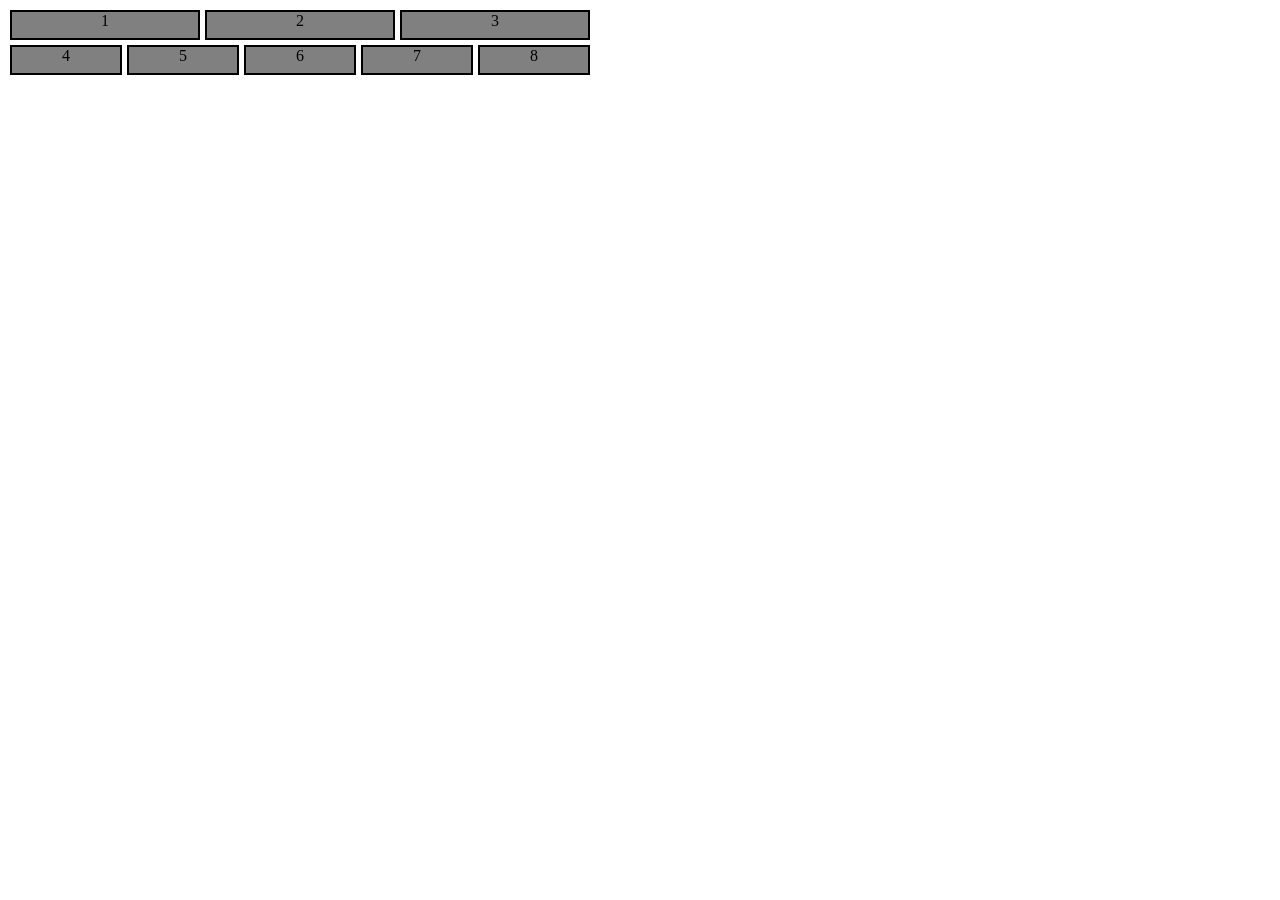
<file: praktikummandiri05/flex3.html>
<!doctype html>
<html lang="id">
  <head>
    <meta charset="UTF-8" />
    <meta name="viewport" content="width=device-width, initial-scale=1.0" />
    <title>Flexbox 3</title>
    <link rel="stylesheet" href="./css/flex3.css" />
  </head>
  <body>
    <div class="container">
      <div class="row">
        <div>1</div>
        <div>2</div>
        <div>3</div>
      </div>

      <div class="row">
        <div>4</div>
        <div>5</div>
        <div>6</div>
        <div>7</div>
        <div>8</div>
      </div>
    </div>
  </body>
</html>
</file>
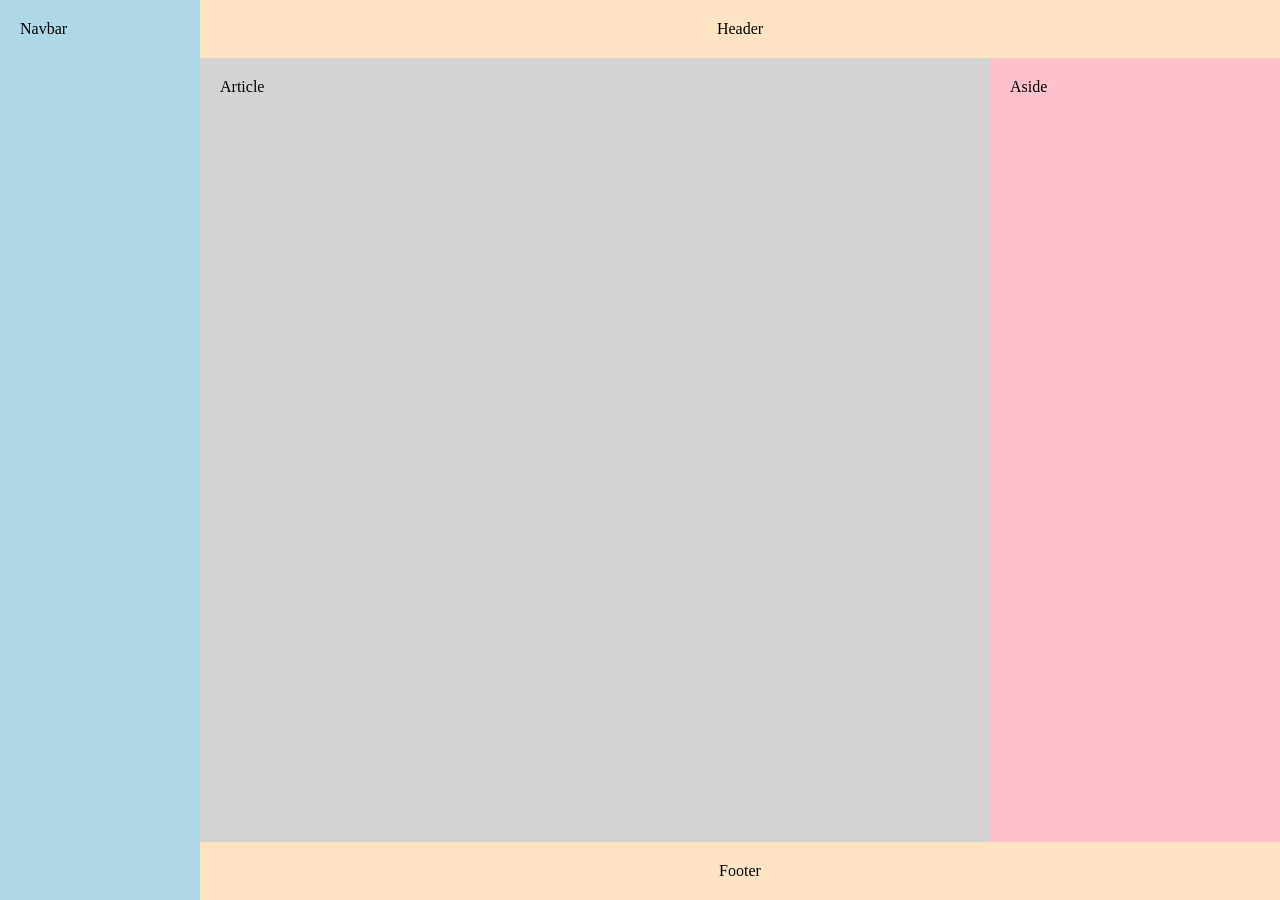
<file: praktikummandiri05/layout.html>
<!doctype html>
<html lang="id">
  <head>
    <meta charset="UTF-8" />
    <meta name="viewport" content="width=device-width, initial-scale=1.0" />
    <title>Layout 1</title>
    <link rel="stylesheet" href="./css/layout.css" />
  </head>
  <body>
    <div class="container">

      <nav>
        <p>Navbar</p>
      </nav>

      <div class="content">
        <header>
          <p>Header</p>
        </header>

        <div class="row">
          <article>
            <p>Article</p>
          </article>

          <aside>
            <p>Aside</p>
          </aside>
        </div>

        <footer>
          <p>Footer</p>
        </footer>
      </div>

    </div>
  </body>
</html>
</file>
<file: praktikummandiri05/css/style.css>
img {
    width : 50px;
   margin-right: 300px;
}

header {
    margin : -16 -8px;
    background-color: aqua;
}
header ul {
    display: flex;
    align-items: center;
    list-style-type: none;
    padding : 4px;
}

li {
    margin : 2px 7px;
}
</file>
<file: praktikum-main/style/alpukat.css>
body {
            background-color: rgb(193, 224, 234);
            font-family: Georgia, 'Times New Roman', Times, serif;
            padding: 10px 20px;
        }
        h1 {
            text-align: center; color: rgb(25, 25 94);
        }
        p {
            text-align: justify;
            width: fit-content;
        }
        .khasiat {
            background-color: bisque;
            width: 80%;
            margin-left: auto;
            margin-right: auto;
            color: white;
            text-align: center;
            padding: 2px 0 10px;
        }
        ol {
            display: flex;
            text-align: left;
            .vit2 {
                margin-top: 80px;
                position: relative;
                margin-left: -100px;
            }
        }
        .center{
            width: 200px;
            height: 200px;
            display: block;
            margin-left: auto;
            margin-right: auto;
        }
        img {
            border: 2px solid navy;
            border-radius: 30px;
        }
        .foto {
            background-color: black;
        }
        & img {
            width: 23%;
        }
        .promo {
                text-align: center;
                color: red;
            }
            .cod {
                width: fit-content;
                & p{
                    padding: 15px;
                    background-color: aqua;
                    border: 1px dotted red;
                    text-align: center;
                    font-weight: bold;
                    color: blue;
                }
            }
            #tombol {
                background-color: rgb(213, 213, 23);
                color: red;
                border-color: #eee;
            }
            table {
                width: 100%;
                border-collapse: collapse;
                margin-bottom: 20px;
            }
            th,td {
                font-size: large;
                border: 1px solid black;
                padding: 10px;
                text-align: center;
            }
            th {
                background-color: #5b9bd5;
                color: white;
            }
            tr:nth-child(even){
                background-color: #deeaf6;
            }
            tr:nth-child(odd){
                background-color:white ;
            }
</file>
<file: praktikum-main/style/burung.css>
* {
    box-sizing: border-box;
}
body {
    margin: 8px;
    font-family: Arial, Helvetica, sans-serif;
    font-size: 15px;
    line-height: 1.5;
    background: #f5f5dc;
    color: #111;
}
img {
    max-width: 100%;
    display: block;
}
i {
    font-style: normal;
}
#header {
    background: #e6c9a3;
    padding: 14px 10px 8px;
    text-align: center;
}
#header h1 {
    color: #0000cd;
    font-size: 1.7rem;
    line-height: 1.3;
    margin: 6px 0 12px;
}
#header h1 br {
    display: none;
}
#header h1 span {
    margin-left: 0.3em;
}
blockquote   {
    background: #ffd700;
    border: 1px solid #c9a800;
    padding: 6px 10px;
    margin: 0 0 6px;
    text-align: center;
    font-size: 0.8rem;
    line-height: 1.4;
    border-radius: 2px;
}
#soekarno {
    display: block;
    margin-top: 2px;
}
nav {
    background: #e6c9a3;
    padding: 0 10px 8px;
}
nav ul {
    list-style: none;
    display: flex;
    justify-content: center;
    gap: 10px;
    margin: 0;
    padding: 0;
}
nav a {
    color: #1a0dab;
    font-size: 0.8rem;
    text-decoration: underline;
}
nav a:hover {
    color: #cc0000;
}
section {
    margin: 14px 0;
}
.gambar {
    display: flex;
    justify-content: center;
    gap: 4px;
    margin-top: 8px;
}
.gambar img,
.koleksi img {
    object-fit: cover;
}
.gambar img {
    width: 230px;
    max-width: 48%;
    aspect-ratio: 1 / 1;
    height: auto;
}
.isi p {
    text-align: justify;
    margin: 0 0 10px;
}
.isi p:first-of-type::first-letter {
    font-size: 2.2em;
    color: #0000cd;
}
.kartu > h3 {
    font-size: 1.1rem;
    margin: 0 0 6px;
}
.kartu {
    background-color: #e6e8a0;
    padding: 14px 10px 8px;
    border-radius: 12px;
}
#profil ul {
    margin: 0;
    padding-left: 22px;
}
#profil li {
    font-size: 0.9rem;
    margin-bottom: 2px;
}
#beternak ol {
    margin: 0;
    padding-left: 22px;
}
#beternak li {
    margin-bottom: 8px;
}
#beternak h4 {
    font-size: 0.95rem;
    margin: 0 0 2px;
}
#beternak p {
    font-size: 0.9rem;
    text-align: justify;
    margin: 0 0 4px;
}
.koleksi {
    display: grid;
    grid-template-columns: repeat(4, 1fr);
    gap: 12px;
    padding: 10px 4%;
    margin: 26px 0;
}
.koleksi img {
    width: 100%;
    aspect-ratio: 1 / 1.1;
}
.promo {
    background-color: #f0f0b7;
    padding: 14px 10px 8px;
    text-align: center;
    border-radius: 12px;
}
.promo {
    text-align: center;
    margin-top: 24px;
}
.promo h2 {
    font-size: 1.25rem;
    line-height: 1.35;
    margin: 0 0 12px;
}
.promo h3,
.hubungi {
    font-size: 1rem;
    font-weight: bold;
    line-height: 1.5;
    margin: 0;
}
.hubungi {
    margin-bottom: 12px;
}
.promo del {
    color: #e00000;
}
.promo strong,
#Wa {
    color: #6be773;
}
.promo h4 {
    font-size: 0.9rem;
    margin: 6px 0;
}
.toko {
    list-style: none;
    display: flex;
    justify-content: center;
    gap: 6px;
    margin: 0;
    padding: 0;
}
.toko a {
    display: block;
    background: #2b2b2b;
    color: #fff;
    text-decoration: none;
    font-size: 0.8rem;
    padding: 6px 12px;
    border-radius: 8px;
}
.toko a:hover {
    background: #555;
}
footer {
    display: none;
}
@media (max-width: 600px) {
    #header h1 {
        font-size: 1.3rem;
    }
    .koleksi {
        grid-template-columns: repeat(2, 1fr);
    }
}
</file>
<file: praktikummandiri05/css/cssbox2.css>
* {
    box-sizing: border-box;
}

body {
    margin: 20px;
    font-family: Arial, sans-serif;
}


.header-box {
    width: 100%;
    height: 110px;
    background-color:  #a8d08d;
    border: 1px solid black;
    margin-bottom: 20px;
}

 *
.row {
    width: 100%;
    margin-bottom: 20px;
    overflow: hidden;
}


.box-kuning {
    float: left;
    width: 22%;
    height: 160px;
    background-color: #f7eb3b;
    border: 1px solid black;
}


.box-oranye {
    float: right;
    width: 75%;
    height: 160px;
    background-color: #f46524;
    border: 1px solid black;
}

.box-biru {
    float: right;
    width: 75%;
    height: 160px;
    background-color: #54d2f7;
    border: 1px solid black;
}
</file>
<file: praktikummandiri05/css/cssbox3.css>
* {
    box-sizing: border-box;
}

body {
    margin: 20px;
    font-family: Arial, sans-serif;
}


.row {
    width: 100%;
    margin-bottom: 15px;
    overflow: hidden;
}

.atas-kuning {
    float: left;
    width: 19%;
    height: 65px;
    background-color: yellow;
    border: 1px solid black;
}

.atas-oranye {
    float: right;
    width: 79.5%;
    height: 65px;
    background-color: #f46524;
    border: 1px solid black;
}


.tengah-hijau {
    float: left;
    width: 19%;
    height: 360px;
    background-color: #a8d08d;
    border: 1px solid black;
    margin-right: 1.5%;
}

.tengah-abu {
    float: left;
    width: 59%;
    height: 360px;
    background-color: #d9d9d9;
    border: 1px solid black;
}

.tengah-biru-muda {
    float: right;
    width: 19%;
    height: 360px;
    background-color: #54d2f7;
    border: 1px solid black;
}


.footer-biru-tua {
    width: 100%;
    height: 65px;
    background-color: #1167f2;
    border: 1px solid black;
}
</file>
<file: praktikummandiri05/css/flex.css>
body {
    margin: 0;
    padding: 0;
}

.container {
    display: flex;
    justify-content: space-around;
    background-color: antiquewhite;
    padding : 10px;
}

img {
    width : 250px;
    height : 250px;
    margin : 5px;
    object-fit: cover;
}
</file>
<file: praktikummandiri05/css/flex2.css>
* {
  margin: 0;
  padding: 0;
  box-sizing: border-box;
}

header {
  background-color: bisque;
  padding: 20px;
  text-align: center;
}

.row {
  display: flex;
  width: 100%;
  min-height: 400px;
}

article {
  background-color: lightgray;
  flex: 3;
  padding: 20px;
}

aside {
  background-color: pink;
  flex: 1;
  padding: 20px;
}

nav {
  background-color: lightblue;
  flex: 1;
  padding: 20px;
}

footer {
  background-color: bisque;
  padding: 20px;
  text-align: center;
}
</file>
<file: praktikummandiri05/css/flex3.css>
* {
  margin: 0;
  padding: 0;
  box-sizing: border-box;
}

.container {
  width: 100%;
  max-width: 600px;
  display: flex;
  flex-direction: column;
  gap: 5px;
  padding: 10px;
}

.row {
  display: flex;
  gap: 5px;
  width: 100%;
}

.row div {
  flex: 1;
  min-width: 0;
  background-color: grey;
  border: 2px solid black;
  height: 30px;
  text-align: center;
}
</file>
<file: praktikummandiri05/css/layout.css>
* {
  margin: 0;
  padding: 0;
  box-sizing: border-box;
}

.container {
  display: flex;
  min-height: 100vh;
}


nav {
  background-color: lightblue;
  width: 200px;
  padding: 20px;
}


.content {
  display: flex;
  flex-direction: column;
  flex: 1;
}


header {
  background-color: bisque;
  padding: 20px;
  text-align: center;
}


.row {
  display: flex;
  flex: 1;
  min-height: 400px;
}

article {
  background-color: lightgray;
  flex: 3;
  padding: 20px;
}

aside {
  background-color: pink;
  flex: 1;
  padding: 20px;
}


footer {
  background-color: bisque;
  padding: 20px;
  text-align: center;
}
</file>
